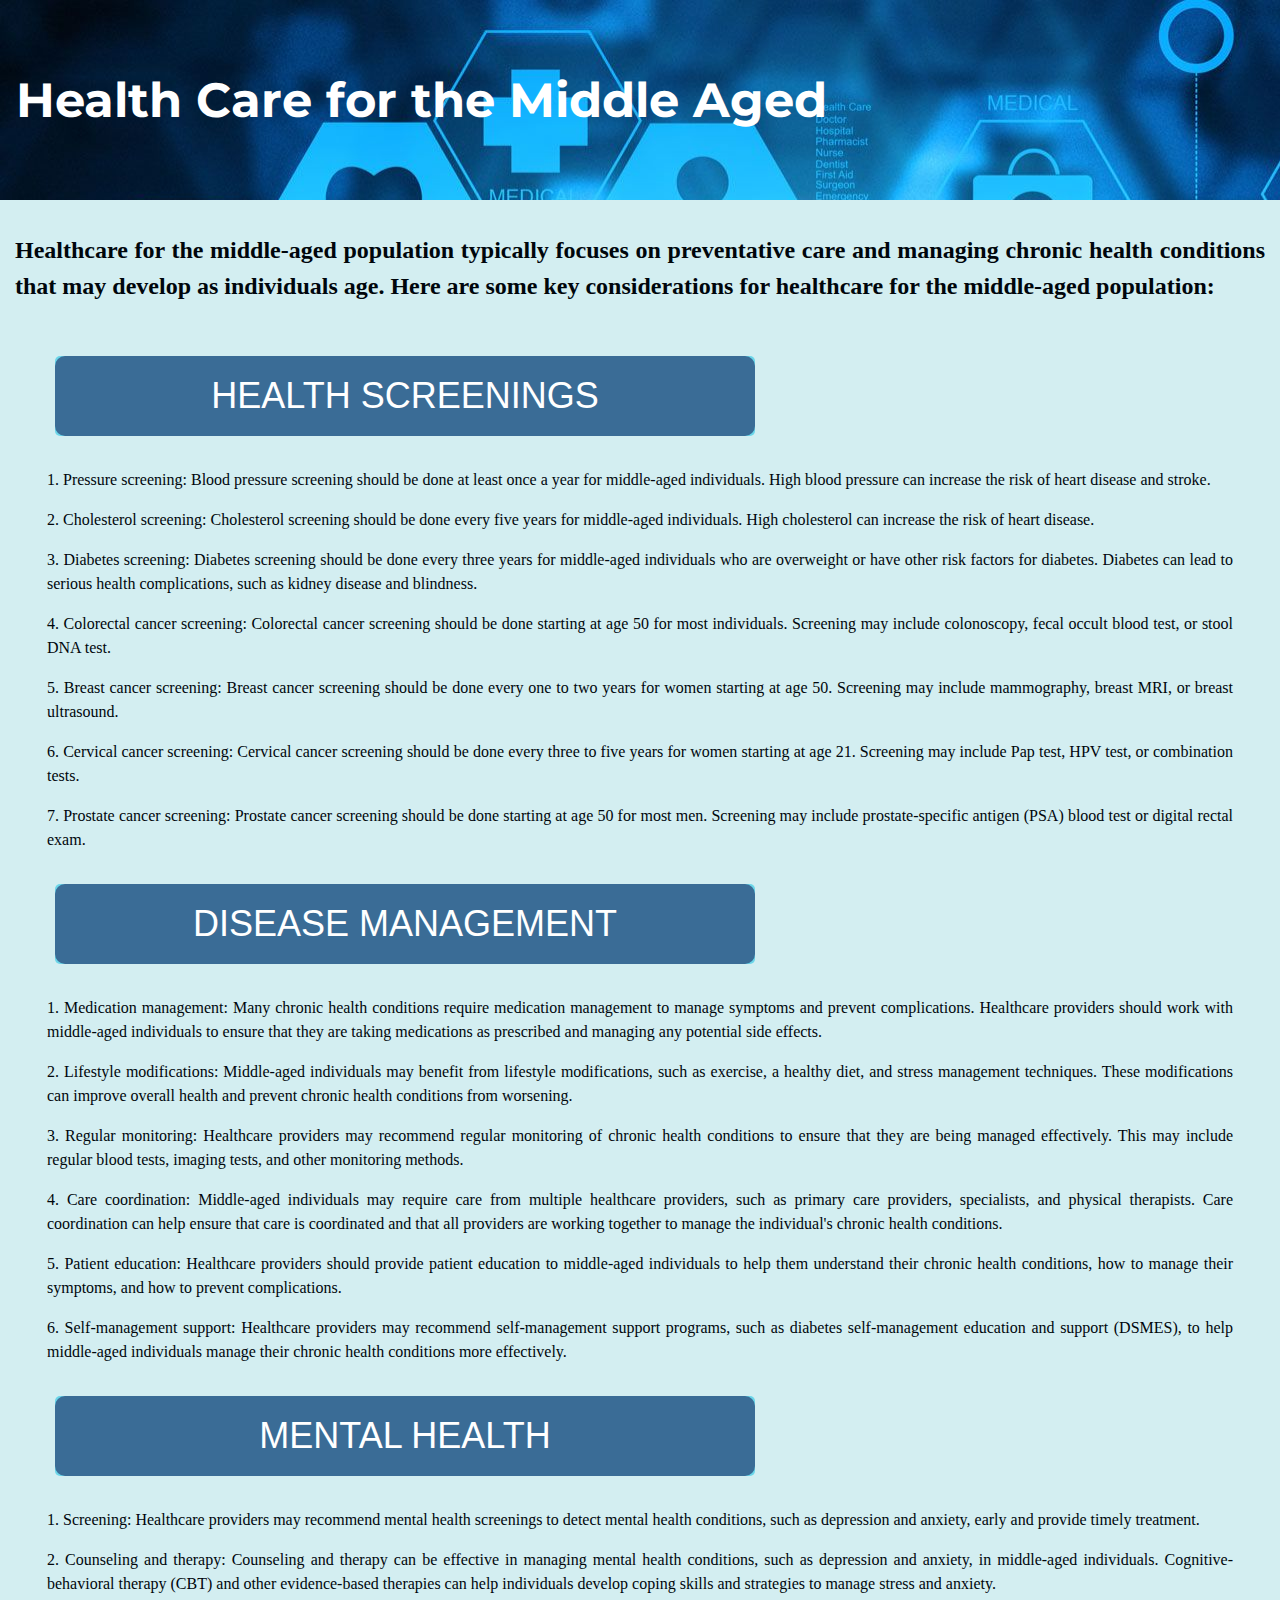
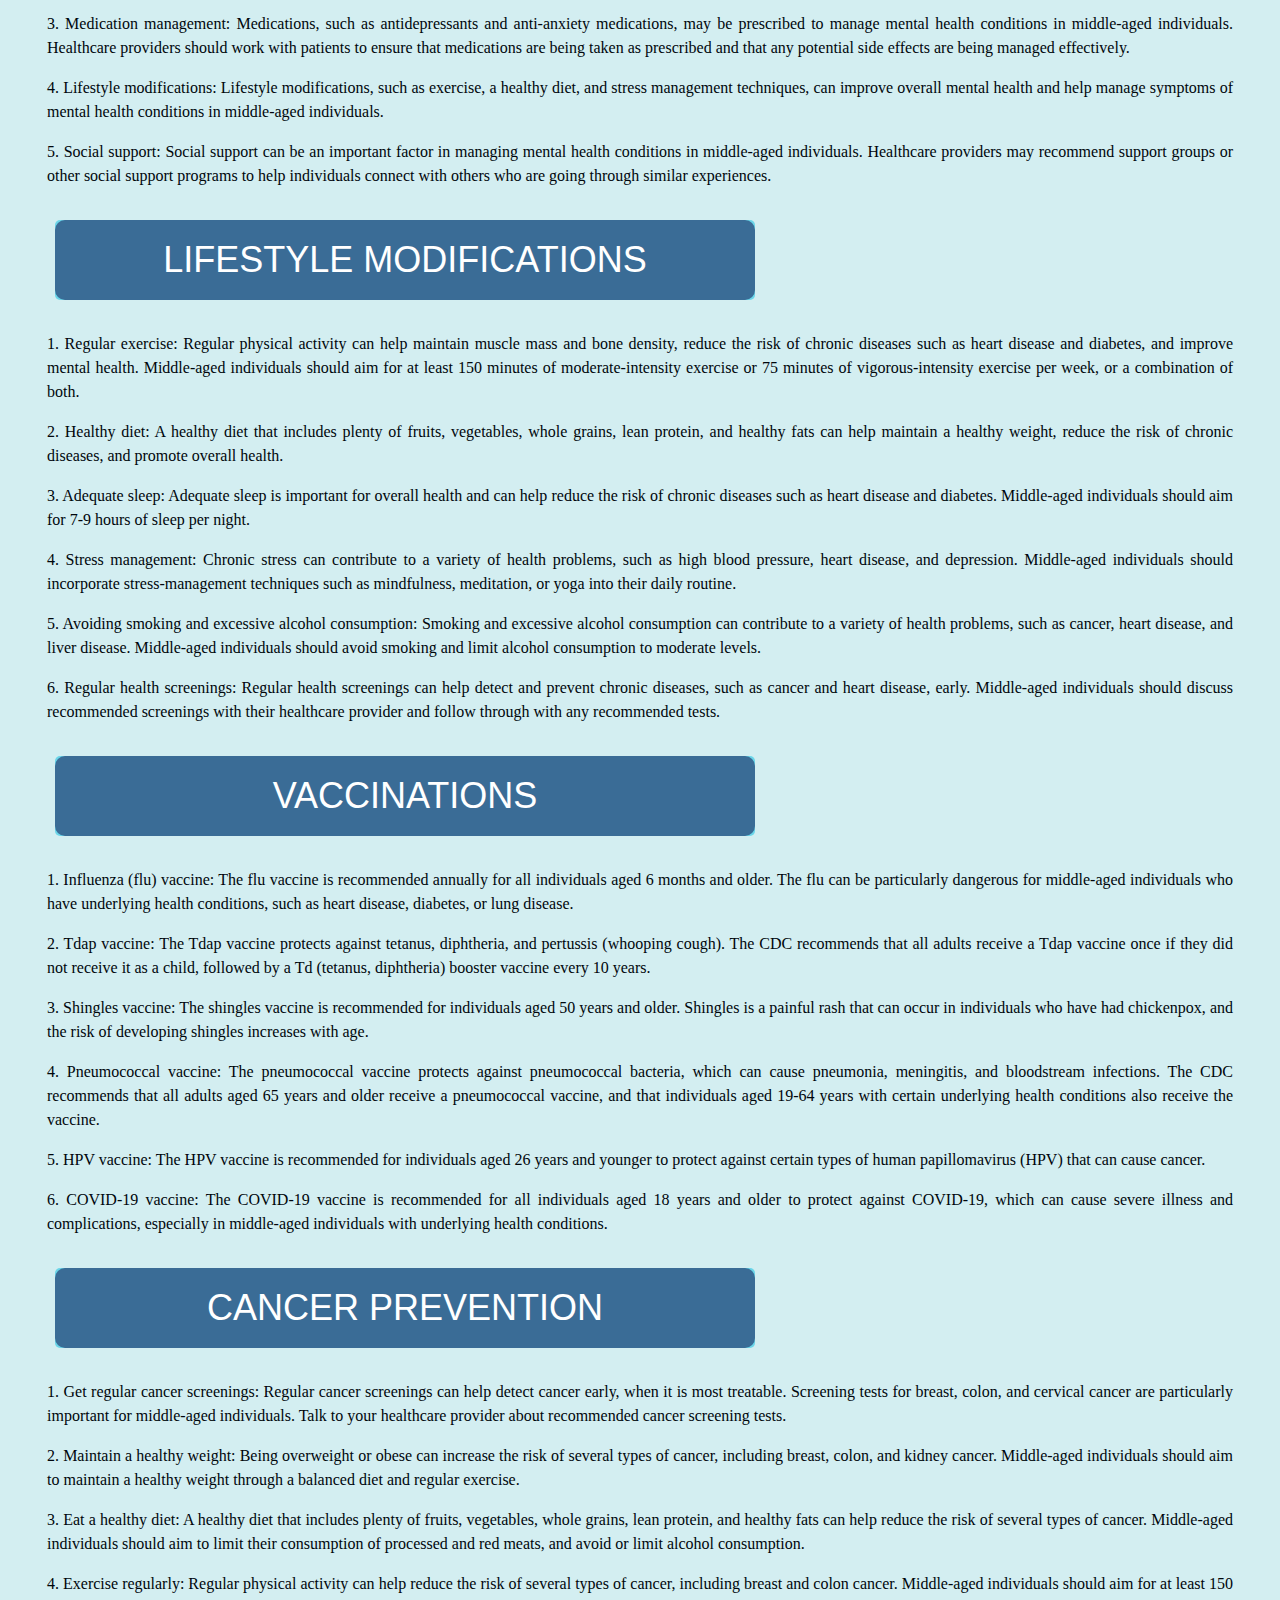
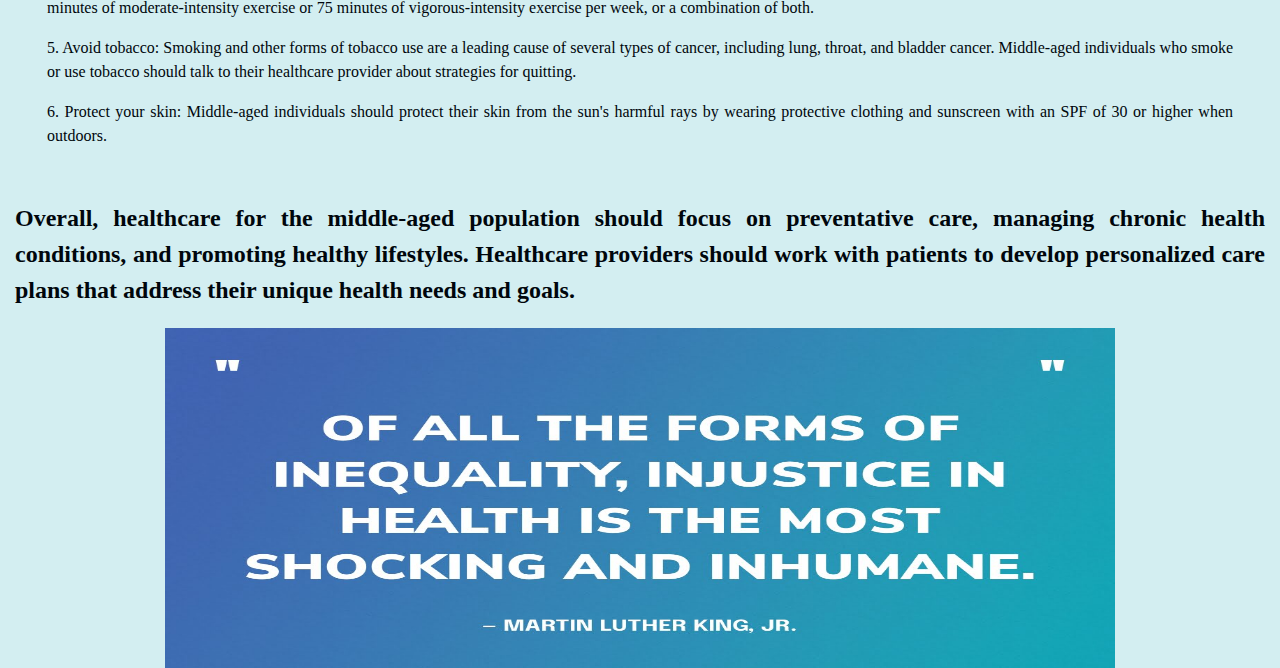
<file: index.html>
<!DOCTYPE html>

<html lang="en">
    <head>
        <link href="https://fonts.googleapis.com/css2?family=Montserrat:wght@500&display=swap" rel="stylesheet">
        <link href="styles_middle.css" rel="stylesheet">
        <title>Health Care for the Middle Age</title>

    </head>
    
    <body>

        <div class="jumbotron">
            <h1>Health Care for the Middle Aged</h1>
        </div>

        <div class="container">
            
            <h2>Healthcare for the middle-aged population typically focuses on preventative care and managing chronic health conditions that may develop as individuals age. Here are some key considerations for healthcare for the middle-aged population:</h2>
            
            <div class="section">
            
                <button class = "glow-on-hover myDIV">HEALTH SCREENINGS</button>
                <div class="hide">Healthcare providers may recommend regular health screenings, such as mammograms, colonoscopies, and blood pressure checks, to detect health conditions early and prevent their progression.</div>
                        <p>1. Pressure screening: Blood pressure screening should be done at least once a year for middle-aged individuals. High blood pressure can increase the risk of heart disease and stroke.</p>
                        <p>2. Cholesterol screening: Cholesterol screening should be done every five years for middle-aged individuals. High cholesterol can increase the risk of heart disease.</p>
                        <p>3. Diabetes screening: Diabetes screening should be done every three years for middle-aged individuals who are overweight or have other risk factors for diabetes. Diabetes can lead to serious health complications, such as kidney disease and blindness.</p>
                        <p>4. Colorectal cancer screening: Colorectal cancer screening should be done starting at age 50 for most individuals. Screening may include colonoscopy, fecal occult blood test, or stool DNA test.</p>
                        <p>5. Breast cancer screening: Breast cancer screening should be done every one to two years for women starting at age 50. Screening may include mammography, breast MRI, or breast ultrasound.</p>
                        <p>6. Cervical cancer screening: Cervical cancer screening should be done every three to five years for women starting at age 21. Screening may include Pap test, HPV test, or combination tests.</p>
                        <p>7. Prostate cancer screening: Prostate cancer screening should be done starting at age 50 for most men. Screening may include prostate-specific antigen (PSA) blood test or digital rectal exam.</p>
                
                
                <button class = "glow-on-hover myDIV">DISEASE MANAGEMENT</button>
                <div class="hide">Middle-aged individuals may be more likely to develop chronic health conditions, such as diabetes, heart disease, and arthritis. Healthcare providers should work with patients to manage these conditions effectively and prevent complications.</div>
                        <p>1. Medication management: Many chronic health conditions require medication management to manage symptoms and prevent complications. Healthcare providers should work with middle-aged individuals to ensure that they are taking medications as prescribed and managing any potential side effects.</p>
                        <p>2. Lifestyle modifications: Middle-aged individuals may benefit from lifestyle modifications, such as exercise, a healthy diet, and stress management techniques. These modifications can improve overall health and prevent chronic health conditions from worsening.</p>
                        <p>3. Regular monitoring: Healthcare providers may recommend regular monitoring of chronic health conditions to ensure that they are being managed effectively. This may include regular blood tests, imaging tests, and other monitoring methods.</p>
                        <p>4. Care coordination: Middle-aged individuals may require care from multiple healthcare providers, such as primary care providers, specialists, and physical therapists. Care coordination can help ensure that care is coordinated and that all providers are working together to manage the individual's chronic health conditions.</p>
                        <p>5. Patient education: Healthcare providers should provide patient education to middle-aged individuals to help them understand their chronic health conditions, how to manage their symptoms, and how to prevent complications.</p>
                        <p>6. Self-management support: Healthcare providers may recommend self-management support programs, such as diabetes self-management education and support (DSMES), to help middle-aged individuals manage their chronic health conditions more effectively.</p>
    

                <button class = "glow-on-hover myDIV">MENTAL HEALTH</button>
                <div class="hide">Middle-aged individuals may experience stress and anxiety related to work, family, and other life events. Healthcare providers should screen for and manage mental health conditions, such as depression and anxiety.</div>
            
                        <p>1. Screening: Healthcare providers may recommend mental health screenings to detect mental health conditions, such as depression and anxiety, early and provide timely treatment.</p>
                        <p>2. Counseling and therapy: Counseling and therapy can be effective in managing mental health conditions, such as depression and anxiety, in middle-aged individuals. Cognitive-behavioral therapy (CBT) and other evidence-based therapies can help individuals develop coping skills and strategies to manage stress and anxiety.</p>
                        <p>3. Medication management: Medications, such as antidepressants and anti-anxiety medications, may be prescribed to manage mental health conditions in middle-aged individuals. Healthcare providers should work with patients to ensure that medications are being taken as prescribed and that any potential side effects are being managed effectively.</p>
                        <p>4. Lifestyle modifications: Lifestyle modifications, such as exercise, a healthy diet, and stress management techniques, can improve overall mental health and help manage symptoms of mental health conditions in middle-aged individuals.</p>
                        <p>5. Social support: Social support can be an important factor in managing mental health conditions in middle-aged individuals. Healthcare providers may recommend support groups or other social support programs to help individuals connect with others who are going through similar experiences.</p>

                <button class = "glow-on-hover myDIV">LIFESTYLE MODIFICATIONS</button>
                <div class="hide">Healthcare providers may recommend lifestyle modifications, such as exercise, a healthy diet, and stress management techniques, to improve overall health and prevent chronic health conditions.</div>
                
                        <p>1. Regular exercise: Regular physical activity can help maintain muscle mass and bone density, reduce the risk of chronic diseases such as heart disease and diabetes, and improve mental health. Middle-aged individuals should aim for at least 150 minutes of moderate-intensity exercise or 75 minutes of vigorous-intensity exercise per week, or a combination of both.</p>
                        <p>2. Healthy diet: A healthy diet that includes plenty of fruits, vegetables, whole grains, lean protein, and healthy fats can help maintain a healthy weight, reduce the risk of chronic diseases, and promote overall health.</p>
                        <p>3. Adequate sleep: Adequate sleep is important for overall health and can help reduce the risk of chronic diseases such as heart disease and diabetes. Middle-aged individuals should aim for 7-9 hours of sleep per night.</p>
                        <p>4. Stress management: Chronic stress can contribute to a variety of health problems, such as high blood pressure, heart disease, and depression. Middle-aged individuals should incorporate stress-management techniques such as mindfulness, meditation, or yoga into their daily routine.</p>
                        <p>5. Avoiding smoking and excessive alcohol consumption: Smoking and excessive alcohol consumption can contribute to a variety of health problems, such as cancer, heart disease, and liver disease. Middle-aged individuals should avoid smoking and limit alcohol consumption to moderate levels.</p>
                        <p>6. Regular health screenings: Regular health screenings can help detect and prevent chronic diseases, such as cancer and heart disease, early. Middle-aged individuals should discuss recommended screenings with their healthcare provider and follow through with any recommended tests.</p>                        
                    
            

                <button class = "glow-on-hover myDIV">VACCINATIONS</button>
                <div class="hide">Healthcare providers may recommend vaccinations, such as flu shots and pneumonia vaccines, to prevent infectious diseases that can be particularly dangerous for middle-aged individuals.</div>
       
                        <p>1. Influenza (flu) vaccine: The flu vaccine is recommended annually for all individuals aged 6 months and older. The flu can be particularly dangerous for middle-aged individuals who have underlying health conditions, such as heart disease, diabetes, or lung disease.</p>
                        <p>2. Tdap vaccine: The Tdap vaccine protects against tetanus, diphtheria, and pertussis (whooping cough). The CDC recommends that all adults receive a Tdap vaccine once if they did not receive it as a child, followed by a Td (tetanus, diphtheria) booster vaccine every 10 years.</p>
                        <p>3. Shingles vaccine: The shingles vaccine is recommended for individuals aged 50 years and older. Shingles is a painful rash that can occur in individuals who have had chickenpox, and the risk of developing shingles increases with age.</p>
                        <p>4. Pneumococcal vaccine: The pneumococcal vaccine protects against pneumococcal bacteria, which can cause pneumonia, meningitis, and bloodstream infections. The CDC recommends that all adults aged 65 years and older receive a pneumococcal vaccine, and that individuals aged 19-64 years with certain underlying health conditions also receive the vaccine.</p>
                        <p>5. HPV vaccine: The HPV vaccine is recommended for individuals aged 26 years and younger to protect against certain types of human papillomavirus (HPV) that can cause cancer.</p>
                        <p>6. COVID-19 vaccine: The COVID-19 vaccine is recommended for all individuals aged 18 years and older to protect against COVID-19, which can cause severe illness and complications, especially in middle-aged individuals with underlying health conditions.</p>
          
              

                <button class = "glow-on-hover myDIV">CANCER PREVENTION</button>
                <div class="hide">Healthcare providers may recommend cancer screenings, such as mammograms and colonoscopies, to detect cancer early and improve treatment outcomes.</div>
                
                        <p>1. Get regular cancer screenings: Regular cancer screenings can help detect cancer early, when it is most treatable. Screening tests for breast, colon, and cervical cancer are particularly important for middle-aged individuals. Talk to your healthcare provider about recommended cancer screening tests.</p>
                        <p>2. Maintain a healthy weight: Being overweight or obese can increase the risk of several types of cancer, including breast, colon, and kidney cancer. Middle-aged individuals should aim to maintain a healthy weight through a balanced diet and regular exercise.</p>
                        <p>3. Eat a healthy diet: A healthy diet that includes plenty of fruits, vegetables, whole grains, lean protein, and healthy fats can help reduce the risk of several types of cancer. Middle-aged individuals should aim to limit their consumption of processed and red meats, and avoid or limit alcohol consumption.</p>
                        <p>4. Exercise regularly: Regular physical activity can help reduce the risk of several types of cancer, including breast and colon cancer. Middle-aged individuals should aim for at least 150 minutes of moderate-intensity exercise or 75 minutes of vigorous-intensity exercise per week, or a combination of both.</p>
                        <p>5. Avoid tobacco: Smoking and other forms of tobacco use are a leading cause of several types of cancer, including lung, throat, and bladder cancer. Middle-aged individuals who smoke or use tobacco should talk to their healthcare provider about strategies for quitting.</p>
                        <p>6. Protect your skin: Middle-aged individuals should protect their skin from the sun's harmful rays by wearing protective clothing and sunscreen with an SPF of 30 or higher when outdoors.</p>
               
                
            </div>
                
            <h2>Overall, healthcare for the middle-aged population should focus on preventative care, managing chronic health conditions, and promoting healthy lifestyles. Healthcare providers should work with patients to develop personalized care plans that address their unique health needs and goals.</h2>

            <div class = "pic">
                <img src = "quote_middle.jpg" width = 950 height = 340 class = "center">
            </div>
        </div>
        
        

    </body>
</html>
</file>
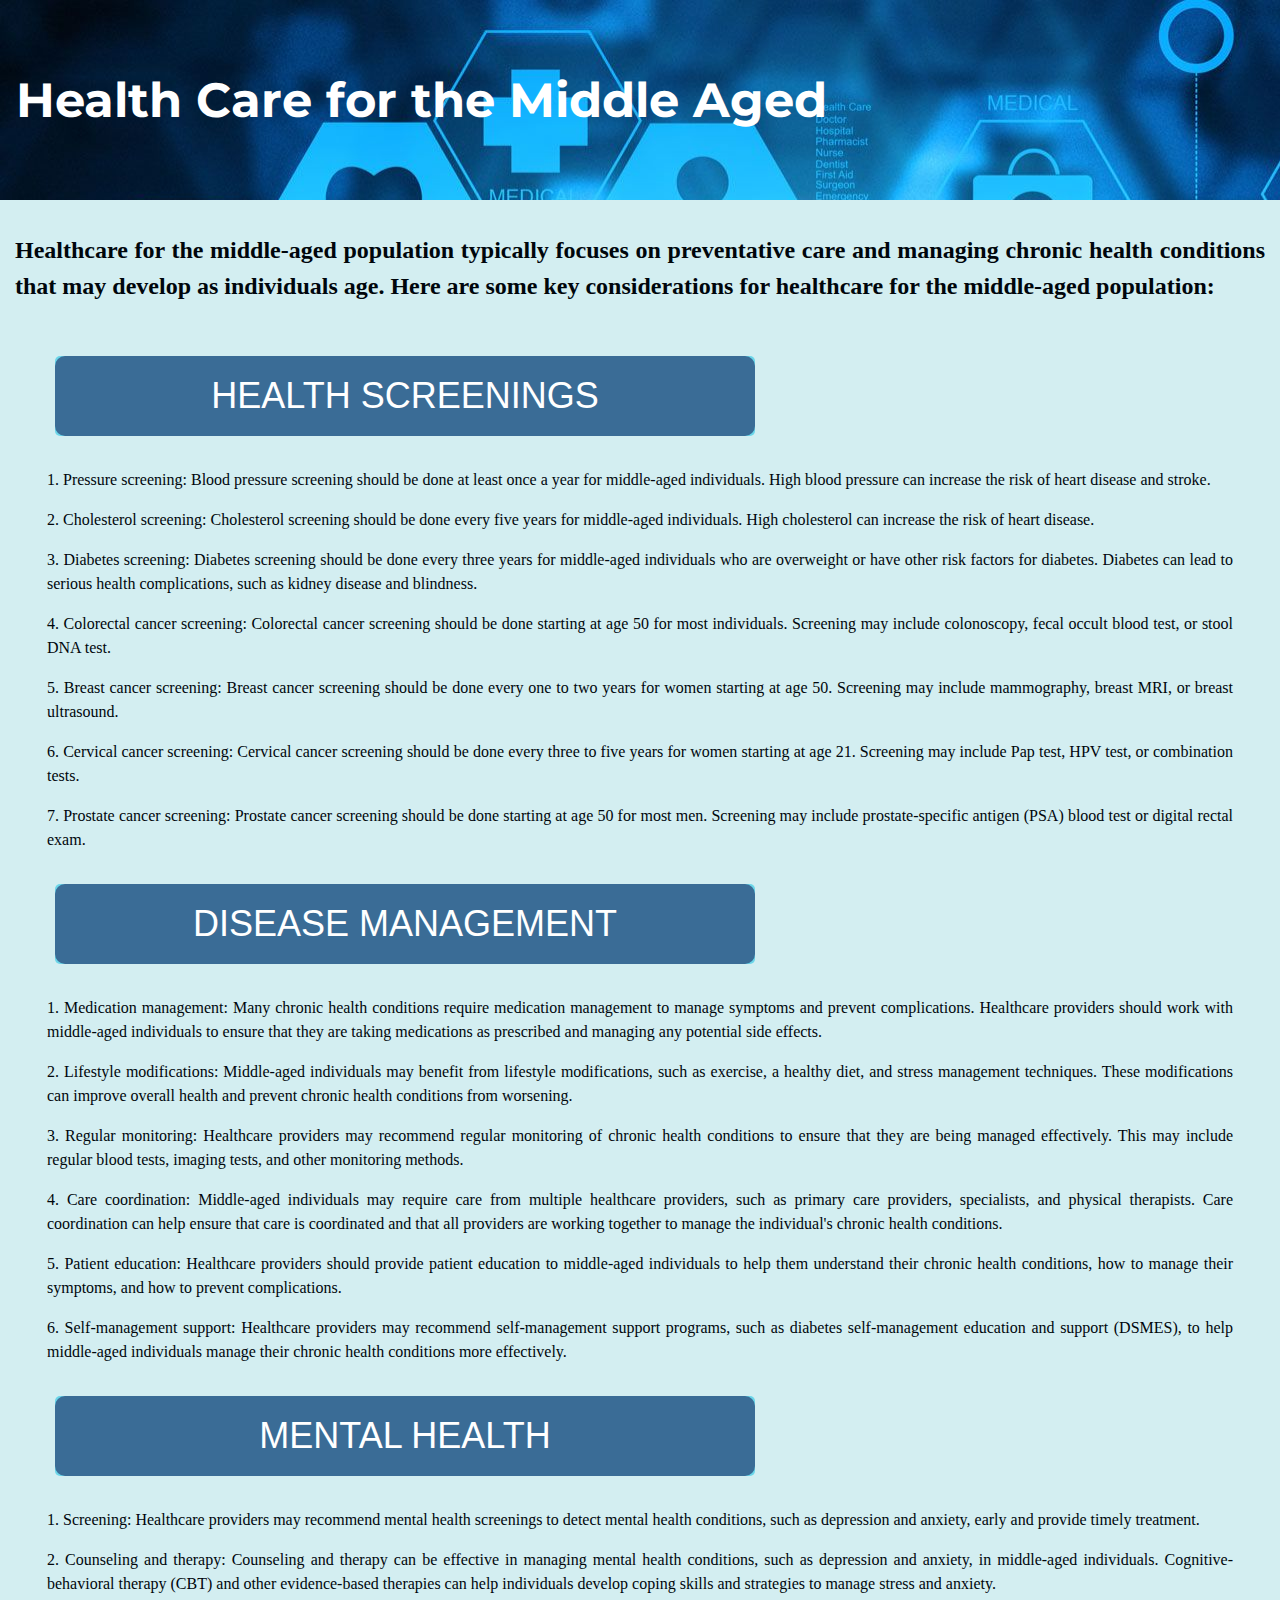
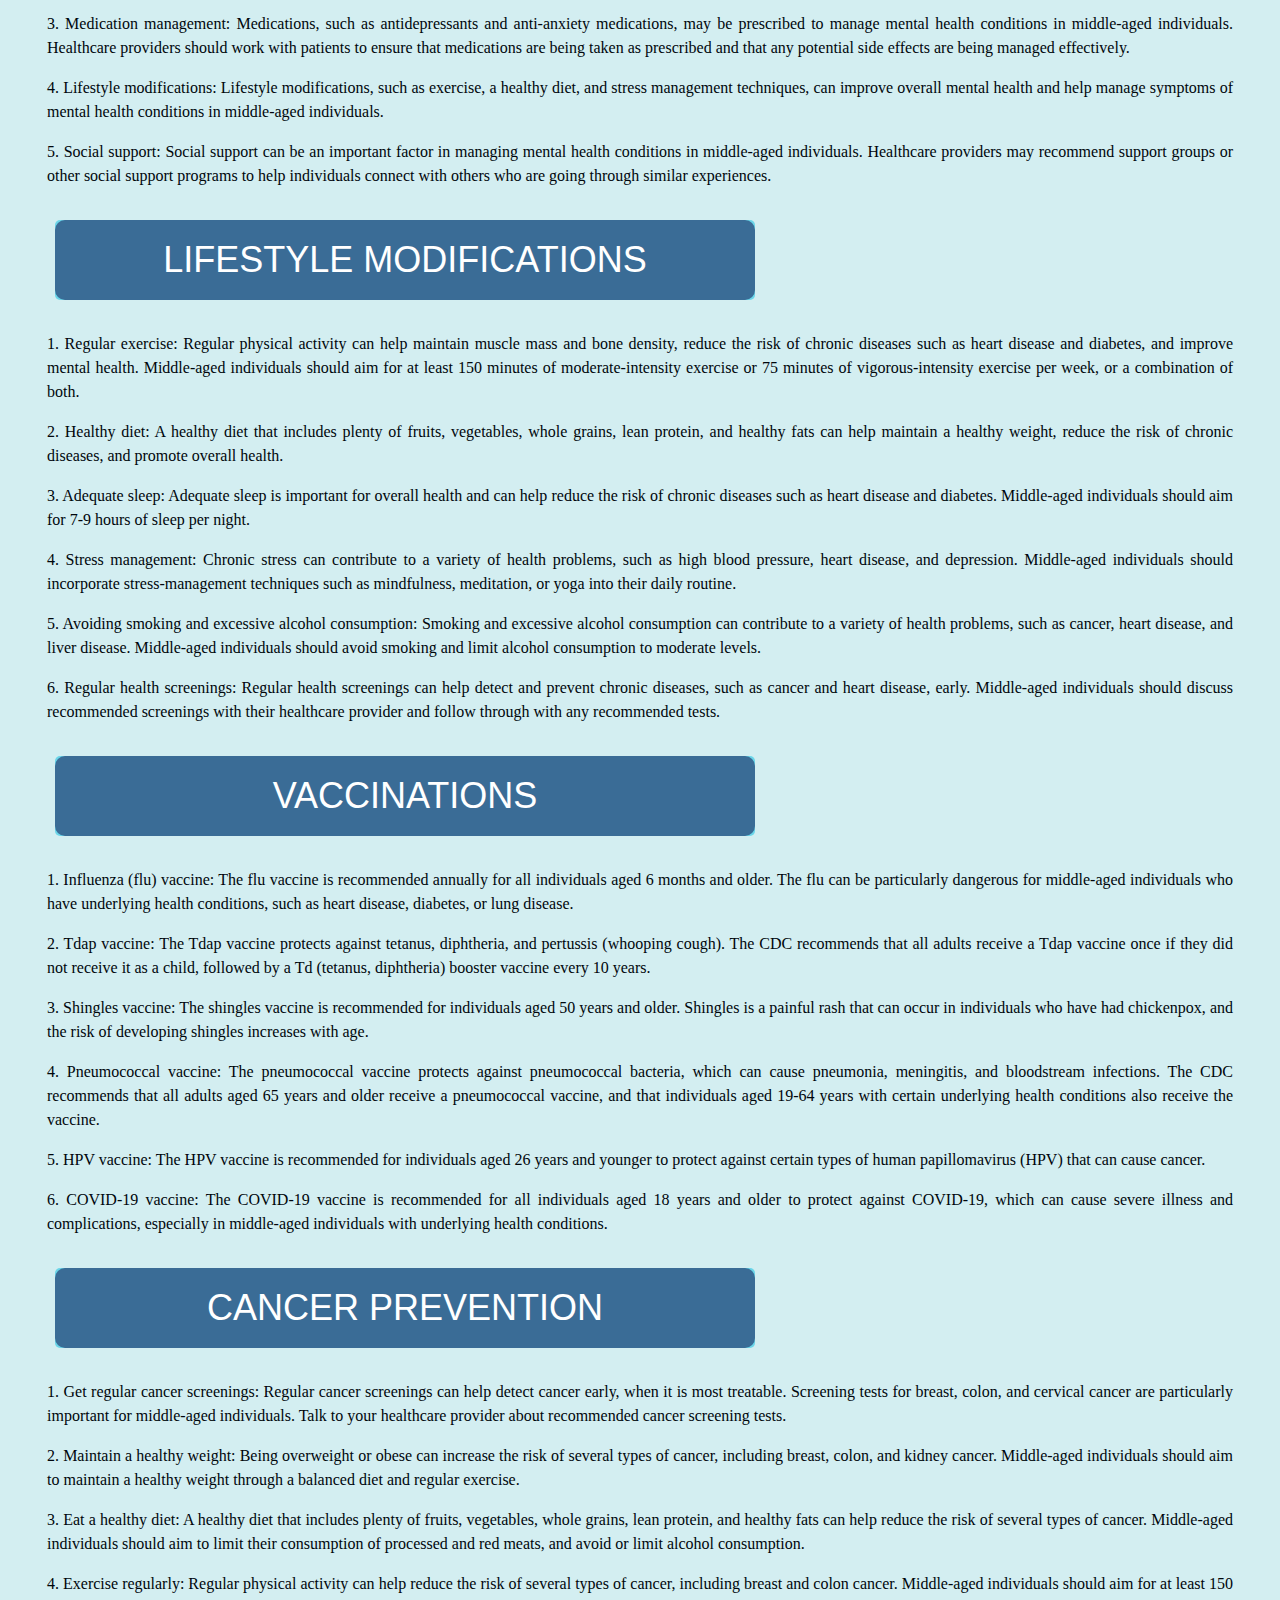
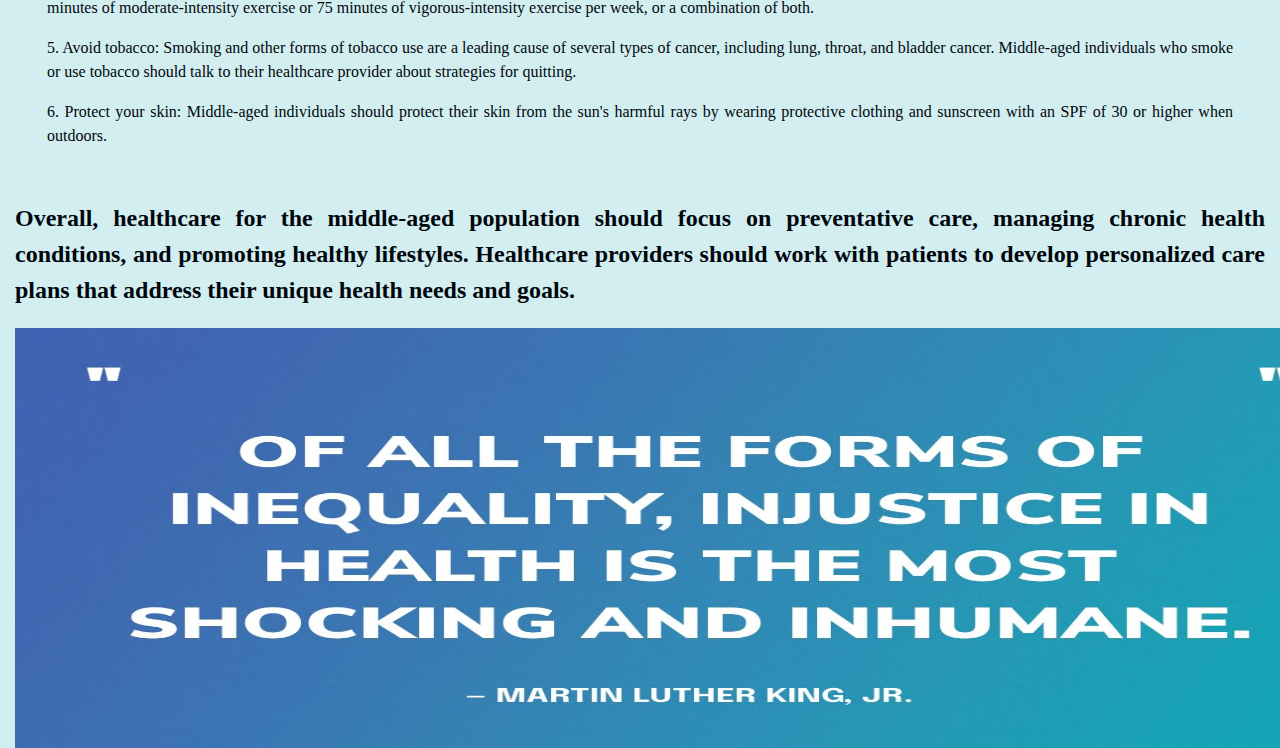
<file: middle_age.html>
<!DOCTYPE html>

<html lang="en">
    <head>
        <link href="https://fonts.googleapis.com/css2?family=Montserrat:wght@500&display=swap" rel="stylesheet">
        <link href="styles_middle.css" rel="stylesheet">
        <title>Health Care for the Middle Age</title>

    </head>
    
    <body>

        <div class="jumbotron">
            <h1>Health Care for the Middle Aged</h1>
        </div>

        <div class="container">
            
            <h2>Healthcare for the middle-aged population typically focuses on preventative care and managing chronic health conditions that may develop as individuals age. Here are some key considerations for healthcare for the middle-aged population:</h2>
            
            <div class="section">
            
                <button class = "glow-on-hover myDIV">HEALTH SCREENINGS</button>
                <div class="hide">Healthcare providers may recommend regular health screenings, such as mammograms, colonoscopies, and blood pressure checks, to detect health conditions early and prevent their progression.</div>
                        <p>1. Pressure screening: Blood pressure screening should be done at least once a year for middle-aged individuals. High blood pressure can increase the risk of heart disease and stroke.</p>
                        <p>2. Cholesterol screening: Cholesterol screening should be done every five years for middle-aged individuals. High cholesterol can increase the risk of heart disease.</p>
                        <p>3. Diabetes screening: Diabetes screening should be done every three years for middle-aged individuals who are overweight or have other risk factors for diabetes. Diabetes can lead to serious health complications, such as kidney disease and blindness.</p>
                        <p>4. Colorectal cancer screening: Colorectal cancer screening should be done starting at age 50 for most individuals. Screening may include colonoscopy, fecal occult blood test, or stool DNA test.</p>
                        <p>5. Breast cancer screening: Breast cancer screening should be done every one to two years for women starting at age 50. Screening may include mammography, breast MRI, or breast ultrasound.</p>
                        <p>6. Cervical cancer screening: Cervical cancer screening should be done every three to five years for women starting at age 21. Screening may include Pap test, HPV test, or combination tests.</p>
                        <p>7. Prostate cancer screening: Prostate cancer screening should be done starting at age 50 for most men. Screening may include prostate-specific antigen (PSA) blood test or digital rectal exam.</p>
                
                
                <button class = "glow-on-hover myDIV">DISEASE MANAGEMENT</button>
                <div class="hide">Middle-aged individuals may be more likely to develop chronic health conditions, such as diabetes, heart disease, and arthritis. Healthcare providers should work with patients to manage these conditions effectively and prevent complications.</div>
                        <p>1. Medication management: Many chronic health conditions require medication management to manage symptoms and prevent complications. Healthcare providers should work with middle-aged individuals to ensure that they are taking medications as prescribed and managing any potential side effects.</p>
                        <p>2. Lifestyle modifications: Middle-aged individuals may benefit from lifestyle modifications, such as exercise, a healthy diet, and stress management techniques. These modifications can improve overall health and prevent chronic health conditions from worsening.</p>
                        <p>3. Regular monitoring: Healthcare providers may recommend regular monitoring of chronic health conditions to ensure that they are being managed effectively. This may include regular blood tests, imaging tests, and other monitoring methods.</p>
                        <p>4. Care coordination: Middle-aged individuals may require care from multiple healthcare providers, such as primary care providers, specialists, and physical therapists. Care coordination can help ensure that care is coordinated and that all providers are working together to manage the individual's chronic health conditions.</p>
                        <p>5. Patient education: Healthcare providers should provide patient education to middle-aged individuals to help them understand their chronic health conditions, how to manage their symptoms, and how to prevent complications.</p>
                        <p>6. Self-management support: Healthcare providers may recommend self-management support programs, such as diabetes self-management education and support (DSMES), to help middle-aged individuals manage their chronic health conditions more effectively.</p>
    

                <button class = "glow-on-hover myDIV">MENTAL HEALTH</button>
                <div class="hide">Middle-aged individuals may experience stress and anxiety related to work, family, and other life events. Healthcare providers should screen for and manage mental health conditions, such as depression and anxiety.</div>
            
                        <p>1. Screening: Healthcare providers may recommend mental health screenings to detect mental health conditions, such as depression and anxiety, early and provide timely treatment.</p>
                        <p>2. Counseling and therapy: Counseling and therapy can be effective in managing mental health conditions, such as depression and anxiety, in middle-aged individuals. Cognitive-behavioral therapy (CBT) and other evidence-based therapies can help individuals develop coping skills and strategies to manage stress and anxiety.</p>
                        <p>3. Medication management: Medications, such as antidepressants and anti-anxiety medications, may be prescribed to manage mental health conditions in middle-aged individuals. Healthcare providers should work with patients to ensure that medications are being taken as prescribed and that any potential side effects are being managed effectively.</p>
                        <p>4. Lifestyle modifications: Lifestyle modifications, such as exercise, a healthy diet, and stress management techniques, can improve overall mental health and help manage symptoms of mental health conditions in middle-aged individuals.</p>
                        <p>5. Social support: Social support can be an important factor in managing mental health conditions in middle-aged individuals. Healthcare providers may recommend support groups or other social support programs to help individuals connect with others who are going through similar experiences.</p>

                <button class = "glow-on-hover myDIV">LIFESTYLE MODIFICATIONS</button>
                <div class="hide">Healthcare providers may recommend lifestyle modifications, such as exercise, a healthy diet, and stress management techniques, to improve overall health and prevent chronic health conditions.</div>
                
                        <p>1. Regular exercise: Regular physical activity can help maintain muscle mass and bone density, reduce the risk of chronic diseases such as heart disease and diabetes, and improve mental health. Middle-aged individuals should aim for at least 150 minutes of moderate-intensity exercise or 75 minutes of vigorous-intensity exercise per week, or a combination of both.</p>
                        <p>2. Healthy diet: A healthy diet that includes plenty of fruits, vegetables, whole grains, lean protein, and healthy fats can help maintain a healthy weight, reduce the risk of chronic diseases, and promote overall health.</p>
                        <p>3. Adequate sleep: Adequate sleep is important for overall health and can help reduce the risk of chronic diseases such as heart disease and diabetes. Middle-aged individuals should aim for 7-9 hours of sleep per night.</p>
                        <p>4. Stress management: Chronic stress can contribute to a variety of health problems, such as high blood pressure, heart disease, and depression. Middle-aged individuals should incorporate stress-management techniques such as mindfulness, meditation, or yoga into their daily routine.</p>
                        <p>5. Avoiding smoking and excessive alcohol consumption: Smoking and excessive alcohol consumption can contribute to a variety of health problems, such as cancer, heart disease, and liver disease. Middle-aged individuals should avoid smoking and limit alcohol consumption to moderate levels.</p>
                        <p>6. Regular health screenings: Regular health screenings can help detect and prevent chronic diseases, such as cancer and heart disease, early. Middle-aged individuals should discuss recommended screenings with their healthcare provider and follow through with any recommended tests.</p>                        
                    
            

                <button class = "glow-on-hover myDIV">VACCINATIONS</button>
                <div class="hide">Healthcare providers may recommend vaccinations, such as flu shots and pneumonia vaccines, to prevent infectious diseases that can be particularly dangerous for middle-aged individuals.</div>
       
                        <p>1. Influenza (flu) vaccine: The flu vaccine is recommended annually for all individuals aged 6 months and older. The flu can be particularly dangerous for middle-aged individuals who have underlying health conditions, such as heart disease, diabetes, or lung disease.</p>
                        <p>2. Tdap vaccine: The Tdap vaccine protects against tetanus, diphtheria, and pertussis (whooping cough). The CDC recommends that all adults receive a Tdap vaccine once if they did not receive it as a child, followed by a Td (tetanus, diphtheria) booster vaccine every 10 years.</p>
                        <p>3. Shingles vaccine: The shingles vaccine is recommended for individuals aged 50 years and older. Shingles is a painful rash that can occur in individuals who have had chickenpox, and the risk of developing shingles increases with age.</p>
                        <p>4. Pneumococcal vaccine: The pneumococcal vaccine protects against pneumococcal bacteria, which can cause pneumonia, meningitis, and bloodstream infections. The CDC recommends that all adults aged 65 years and older receive a pneumococcal vaccine, and that individuals aged 19-64 years with certain underlying health conditions also receive the vaccine.</p>
                        <p>5. HPV vaccine: The HPV vaccine is recommended for individuals aged 26 years and younger to protect against certain types of human papillomavirus (HPV) that can cause cancer.</p>
                        <p>6. COVID-19 vaccine: The COVID-19 vaccine is recommended for all individuals aged 18 years and older to protect against COVID-19, which can cause severe illness and complications, especially in middle-aged individuals with underlying health conditions.</p>
          
              

                <button class = "glow-on-hover myDIV">CANCER PREVENTION</button>
                <div class="hide">Healthcare providers may recommend cancer screenings, such as mammograms and colonoscopies, to detect cancer early and improve treatment outcomes.</div>
                
                        <p>1. Get regular cancer screenings: Regular cancer screenings can help detect cancer early, when it is most treatable. Screening tests for breast, colon, and cervical cancer are particularly important for middle-aged individuals. Talk to your healthcare provider about recommended cancer screening tests.</p>
                        <p>2. Maintain a healthy weight: Being overweight or obese can increase the risk of several types of cancer, including breast, colon, and kidney cancer. Middle-aged individuals should aim to maintain a healthy weight through a balanced diet and regular exercise.</p>
                        <p>3. Eat a healthy diet: A healthy diet that includes plenty of fruits, vegetables, whole grains, lean protein, and healthy fats can help reduce the risk of several types of cancer. Middle-aged individuals should aim to limit their consumption of processed and red meats, and avoid or limit alcohol consumption.</p>
                        <p>4. Exercise regularly: Regular physical activity can help reduce the risk of several types of cancer, including breast and colon cancer. Middle-aged individuals should aim for at least 150 minutes of moderate-intensity exercise or 75 minutes of vigorous-intensity exercise per week, or a combination of both.</p>
                        <p>5. Avoid tobacco: Smoking and other forms of tobacco use are a leading cause of several types of cancer, including lung, throat, and bladder cancer. Middle-aged individuals who smoke or use tobacco should talk to their healthcare provider about strategies for quitting.</p>
                        <p>6. Protect your skin: Middle-aged individuals should protect their skin from the sun's harmful rays by wearing protective clothing and sunscreen with an SPF of 30 or higher when outdoors.</p>
               
                
            </div>
                
            <h2>Overall, healthcare for the middle-aged population should focus on preventative care, managing chronic health conditions, and promoting healthy lifestyles. Healthcare providers should work with patients to develop personalized care plans that address their unique health needs and goals.</h2>

            <div class = "pic">
                <img src = "quote_middle.jpg" width = 1350 height = 420 class = "center">
            </div>
        </div>
        
        

    </body>
</html>
</file>
<file: styles_middle.css>
body {
    background-color: #d3eef1;
    color: #00060c;
    font-size: 1rem;
    font-weight: 400;
    line-height: 1.5;
    margin: 0;
    text-align: justify;
}
.hide {
    display: none;
  }
      
.myDIV:hover + .hide {
    display: block;
    color: rgb(83, 26, 26);
}


.glow-on-hover {
    width: 700px;
    height: 80px;
    border: none;
    outline: none;
    display: inline-block;
    margin-top: 1rem;
    margin-left: 0.5rem;
    margin-right: 0.5rem;
    margin-bottom: 1rem;
    font-size: 36px;
    color: #fff;
    padding: 1rem 1rem;
    background: #6bd6e9;
    cursor: pointer;
    position: relative;
    z-index: 0;
    border-radius: 5px;
}

.glow-on-hover:before {
    content: '';
    background: linear-gradient(45deg, #ff0000, #ff7300, #fffb00, #48ff00, #00ffd5, #002bff, #7a00ff, #ff00c8, #ff0000);
    position: absolute;
    top: -2px;
    left:-2px;
    background-size: 400%;
    z-index: -1;
    filter: blur(5px);
    width: calc(100% + 4px);
    height: calc(100% + 4px);
    animation: glowing 20s linear infinite;
    opacity: 0;
    transition: opacity .3s ease-in-out;
    border-radius: 10px;
}

.glow-on-hover:active {
    color: #000
}

.glow-on-hover:active:after {
    background: transparent;
}

.glow-on-hover:hover:before {
    opacity: 1;
}

.glow-on-hover:after {
    z-index: -1;
    content: '';
    position: absolute;
    width: 100%;
    height: 100%;
    background: #3a6c96;
    left: 0;
    top: 0;
    border-radius: 10px;
}

@keyframes glowing {
    0% { background-position: 0 0; }
    50% { background-position: 400% 0; }
    100% { background-position: 0 0; }
}
.container {
    margin-left: auto;
    margin-right: auto;
    padding-left: 15px;
    padding-right: 15px;
}

.writing {
    text-align: center;
    padding-left: 15px;
    padding-right: 15px;
}

.jumbotron {
    background-image:url(middle_age.jpg);
    color: #ffffff;
    margin-bottom: 2rem;
    padding: 2rem 1rem;
    font-size: 2rem;
    text-align: left;
}

.section {
    padding: 1rem 2rem 1rem 2rem;
    text-align: justify;
}



h1 {
    font-family: 'Montserrat', sans-serif;
    font-size: 48px;
}

.center {
    display: block;
    margin-left: auto;
    margin-right: auto;
  }

  .modal {
    display: none;  /*Hidden by default */
    position: fixed; /* Stay in place */
    z-index: 1; /* Sit on top */
    padding-top: 100px; /* Location of the box */
    left: 0;
    top: 0;
    width: 100%; /* Full width */
    height: 100%; /* Full height */
    overflow: auto; /* Enable scroll if needed */
    background-color: rgb(0,0,0); /* Fallback color */
    background-color: rgba(0,0,0,0.4); /* Black w/ opacity */
  }
  
  .modal-content {
    background-color: #ddf4fa;
    margin: auto;
    text-align: left;
    padding: 20px;
    border: 1px solid #888;
    width: 80%;
  }
  
  .close {
    color: #aaaaaa;
    float: right;
    font-size: 28px;
    font-weight: bold;
  }
  
  .close:hover,
  .close:focus {
    color: #000;
    text-decoration: none;
    cursor: pointer;
  }
</file>
